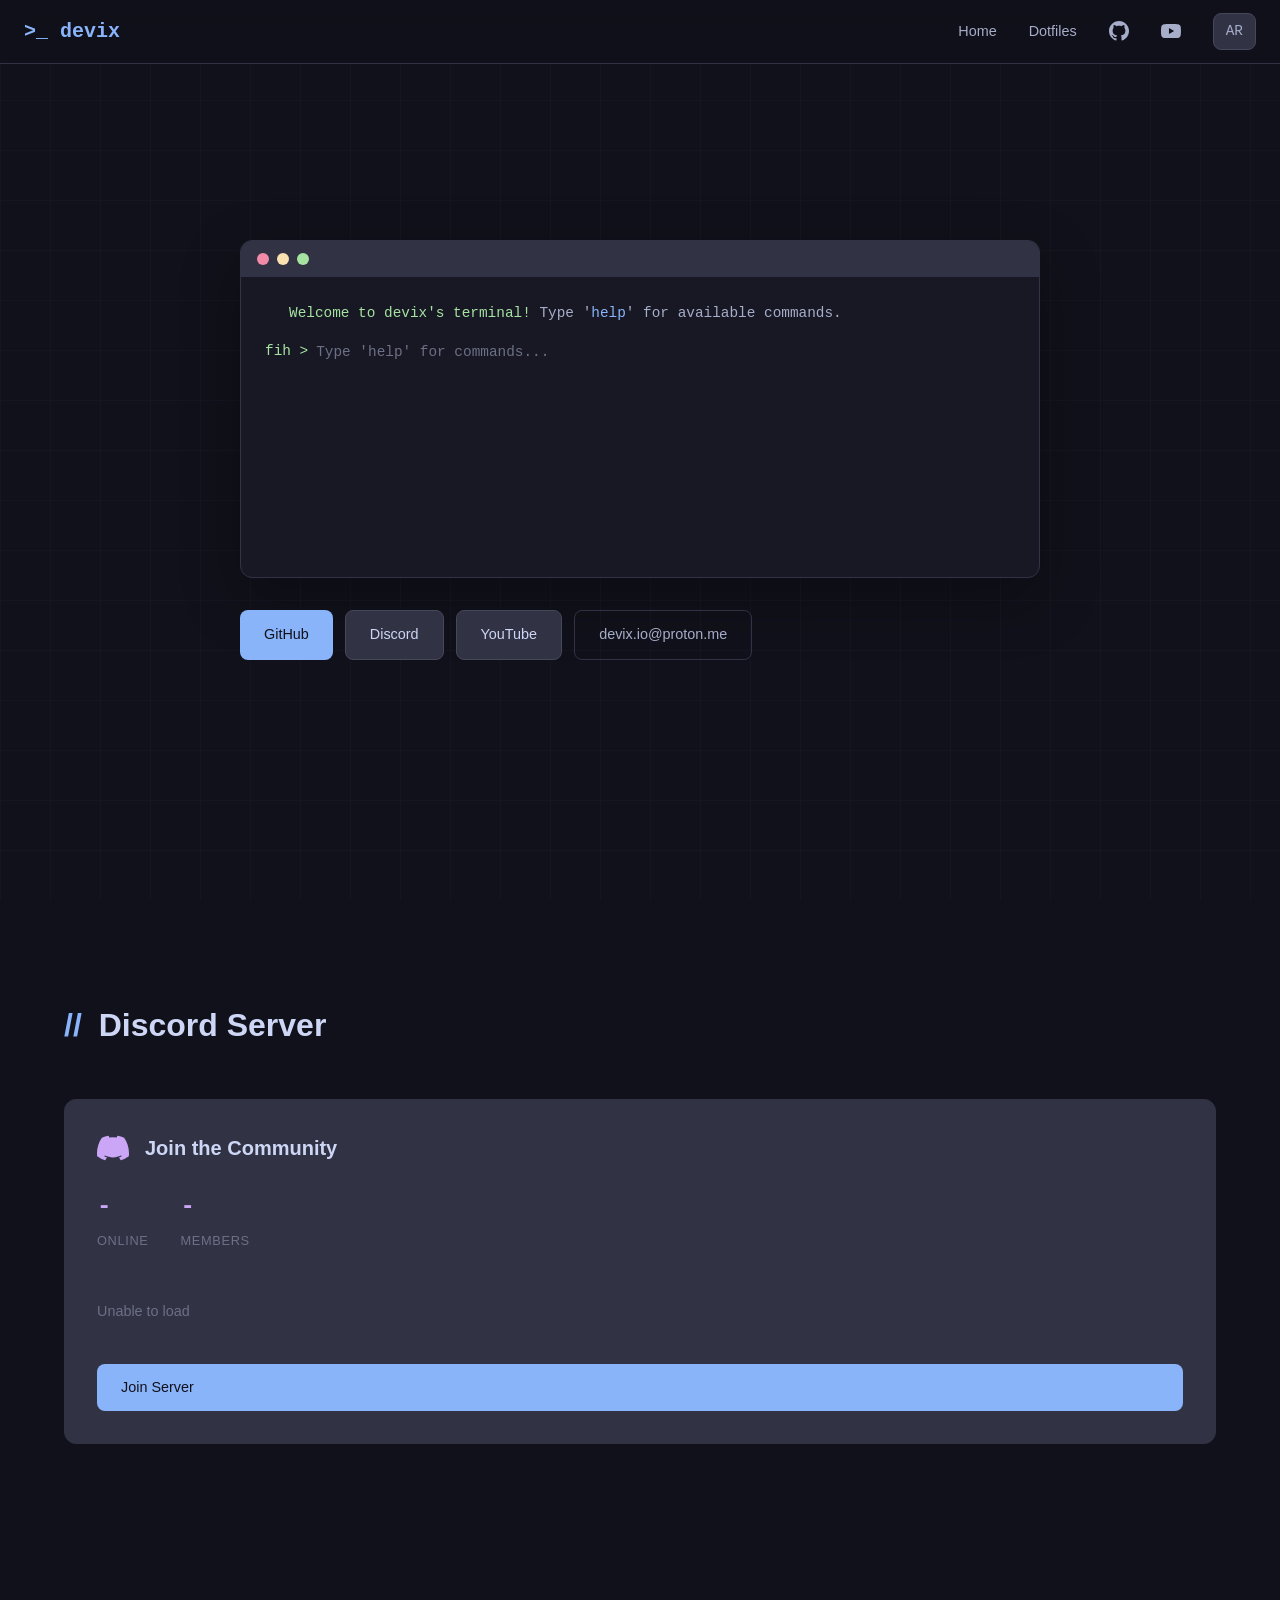
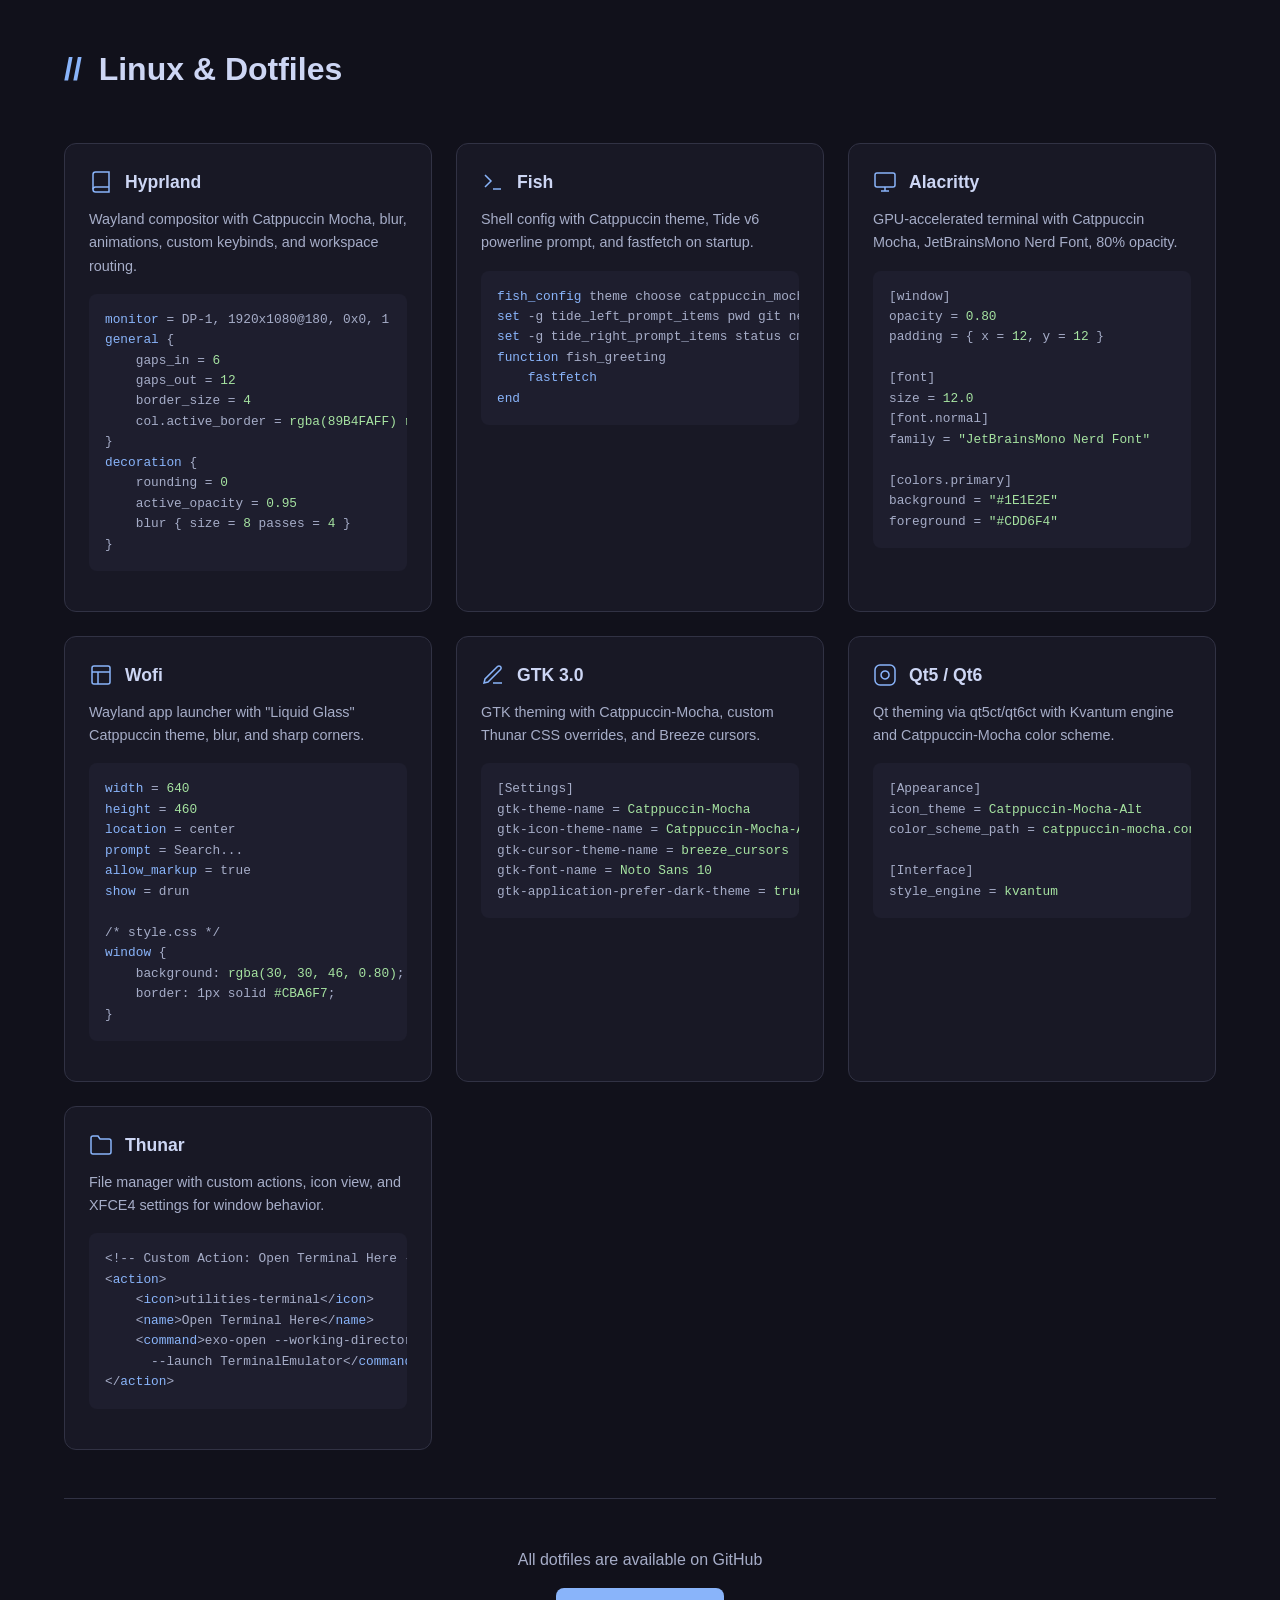
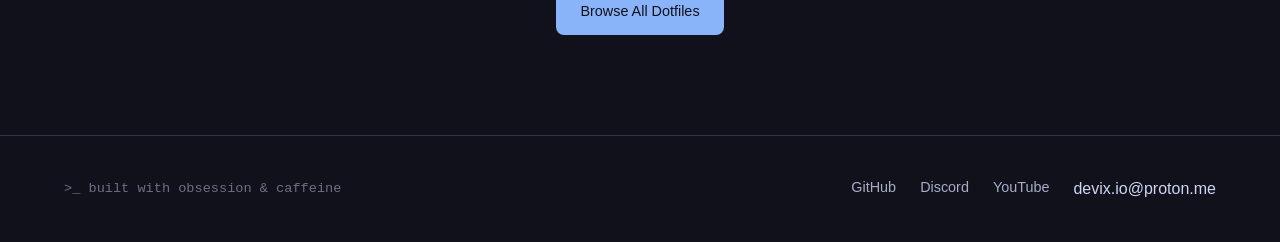
<file: index.html>
<!DOCTYPE html>
<html lang="en">
<head>
    <meta charset="UTF-8">
    <meta name="viewport" content="width=device-width, initial-scale=1.0">
    <title>devix | Developer & Creator</title>
    <meta name="description" content="Portfolio of devix - Linux Enthusiast, Code Craftsman. Showcasing scripts, dotfiles, and open-source tools.">
    <meta http-equiv="Content-Security-Policy" content="default-src 'self'; script-src 'self' 'unsafe-inline' 'unsafe-eval'; style-src 'self' 'unsafe-inline' https://fonts.googleapis.com; font-src 'self' https://fonts.gstatic.com; img-src 'self' data: https:; connect-src 'self'; frame-src 'none'; object-src 'none'; base-uri 'self'; form-action 'self'; frame-ancestors 'none'; upgrade-insecure-requests;">
    <meta http-equiv="X-Content-Type-Options" content="nosniff">
    <meta http-equiv="X-Frame-Options" content="DENY">
    <meta http-equiv="X-XSS-Protection" content="1; mode=block">
    <meta http-equiv="Referrer-Policy" content="strict-origin-when-cross-origin">
    <meta http-equiv="Permissions-Policy" content="camera=(), microphone=(), geolocation=(), payment=(), usb=(), magnetometer=(), gyroscope=(), accelerometer=()">
    <meta http-equiv="Expect-CT" content="max-age=86400, enforce">
    <meta name="robots" content="index, follow, max-snippet:-1, max-image-preview:large, max-video-preview:-1">
    <meta name="theme-color" content="#111111">
    <meta name="msapplication-TileColor" content="#111111">
    <meta name="apple-mobile-web-app-capable" content="yes">
    <meta name="apple-mobile-web-app-status-bar-style" content="black-translucent">
    <link rel="stylesheet" href="style.css">
    <link rel="preconnect" href="https://fonts.googleapis.com">
    <link rel="preconnect" href="https://fonts.gstatic.com" crossorigin>
    <link href="https://fonts.googleapis.com/css2?family=JetBrains+Mono:wght@400;500;700&family=Inter:wght@300;400;500;600;700&display=swap" rel="stylesheet">
</head>
<body>
    <div class="grid-bg"></div>

    <nav class="navbar">
        <a href="#" class="logo">&gt;_ devix</a>
        <div class="nav-links">
            <a href="#home">Home</a>
            <a href="#dotfiles">Dotfiles</a>
            <a href="https://github.com/devixio" target="_blank" class="social-link" aria-label="GitHub">
                <svg width="20" height="20" viewBox="0 0 24 24" fill="currentColor">
                    <path d="M12 0c-6.626 0-12 5.373-12 12 0 5.302 3.438 9.8 8.207 11.387.599.111.793-.261.793-.577v-2.234c-3.338.726-4.033-1.416-4.033-1.416-.546-1.387-1.333-1.756-1.333-1.756-1.089-.745.083-.729.083-.729 1.205.084 1.839 1.237 1.839 1.237 1.07 1.834 2.807 1.304 3.492.997.107-.775.418-1.305.762-1.604-2.665-.305-5.467-1.334-5.467-5.931 0-1.311.469-2.381 1.236-3.221-.124-.303-.535-1.524.117-3.176 0 0 1.008-.322 3.301 1.23.957-.266 1.983-.399 3.003-.404 1.02.005 2.047.138 3.006.404 2.291-1.552 3.297-1.23 3.297-1.23.653 1.653.242 2.874.118 3.176.77.84 1.235 1.911 1.235 3.221 0 4.609-2.807 5.624-5.479 5.921.43.372.823 1.102.823 2.222v3.293c0 .319.192.694.801.576 4.765-1.589 8.199-6.086 8.199-11.386 0-6.627-5.373-12-12-12z"/>
                </svg>
            </a>
            <a href="https://www.youtube.com/@imdevix" target="_blank" class="social-link" aria-label="YouTube">
                <svg width="20" height="20" viewBox="0 0 24 24" fill="currentColor">
                    <path d="M23.498 6.186a3.016 3.016 0 0 0-2.122-2.136C19.505 3.545 12 3.545 12 3.545s-7.505 0-9.377.505A3.017 3.017 0 0 0 .502 6.186C0 8.07 0 12 0 12s0 3.93.502 5.814a3.016 3.016 0 0 0 2.122 2.136c1.871.505 9.376.505 9.376.505s7.505 0 9.377-.505a3.015 3.015 0 0 0 2.122-2.136C24 15.93 24 12 24 12s0-3.93-.502-5.814zM9.545 15.568V8.432L15.818 12l-6.273 3.568z"/>
                </svg>
            </a>
            <a href="index-ar.html" class="lang-switch" aria-label="العربية">AR</a>
        </div>
        <button class="mobile-menu-btn" aria-label="Menu">
            <span></span>
            <span></span>
            <span></span>
        </button>
    </nav>

    <div class="mobile-menu">
        <a href="#home">Home</a>
        <a href="#dotfiles">Dotfiles</a>
        <a href="https://github.com/devixio" target="_blank">GitHub</a>
        <a href="https://www.youtube.com/@imdevix" target="_blank">YouTube</a>
        <a href="https://discord.gg/p2QzaUtWvS" target="_blank">Discord Server</a>
        <a href="index-ar.html" class="lang-switch">العربية</a>
    </div>

    <main>
        <section id="home" class="hero">
            <div class="hero-content">
                <div class="terminal-window">
                    <div class="terminal-header">
                        <span class="dot red"></span>
                        <span class="dot yellow"></span>
                        <span class="dot green"></span>
                    </div>
                    <div class="terminal-body" id="terminal">
                        <div id="output"></div>
                        <div class="terminal-input-line">
                            <span class="prompt">fih ></span>
                            <input type="text" id="command-input" autofocus autocomplete="off" spellcheck="false" placeholder="Type 'help' for commands...">
                        </div>
                    </div>
                </div>
                <div class="hero-links">
                    <a href="https://github.com/devixio" target="_blank" class="btn btn-primary">GitHub</a>
                    <a href="https://discord.com/users/devix.io" target="_blank" class="btn btn-secondary">Discord</a>
                    <a href="https://www.youtube.com/@imdevix" target="_blank" class="btn btn-secondary">YouTube</a>
                    <span class="btn btn-ghost" style="cursor:default;">devix.io@proton.me</span>
                </div>
            </div>
        </section>

        <section id="discord" class="section">
            <div class="container">
                <h2 class="section-title"><span class="accent">//</span> Discord Server</h2>
                <div class="discord-widget" id="discord-widget">
                    <div class="discord-header">
                        <svg class="discord-icon" width="32" height="32" viewBox="0 0 24 24" fill="currentColor">
                            <path d="M20.317 4.37a19.791 19.791 0 0 0-4.885-1.515.074.074 0 0 0-.079.037c-.21.375-.444.864-.608 1.25a18.27 18.27 0 0 0-5.487 0 12.64 12.64 0 0 0-.617-1.25.077.077 0 0 0-.079-.037A19.736 19.736 0 0 0 3.677 4.37a.07.07 0 0 0-.032.027C.533 9.046-.32 13.58.099 18.057a.082.082 0 0 0 .031.057 19.9 19.9 0 0 0 5.993 3.03.078.078 0 0 0 .084-.028c.462-.63.874-1.295 1.226-1.994a.076.076 0 0 0-.041-.106 13.107 13.107 0 0 1-1.872-.892.077.077 0 0 1-.008-.128 10.2 10.2 0 0 0 .372-.292.074.074 0 0 1 .077-.01c3.928 1.793 8.18 1.793 12.062 0a.074.074 0 0 1 .078.01c.12.098.246.198.373.292a.077.077 0 0 1-.006.127 12.299 12.299 0 0 1-1.873.892.077.077 0 0 0-.041.107c.36.698.772 1.362 1.225 1.993a.076.076 0 0 0 .084.028 19.839 19.839 0 0 0 6.002-3.03.077.077 0 0 0 .032-.054c.5-5.177-.838-9.674-3.549-13.66a.061.061 0 0 0-.031-.03z"/>
                        </svg>
                        <h3>Join the Community</h3>
                    </div>
                    <div class="discord-stats" id="discord-stats">
                        <div class="stat">
                            <span class="stat-value" id="discord-online">-</span>
                            <span class="stat-label">Online</span>
                        </div>
                        <div class="stat">
                            <span class="stat-value" id="discord-members">-</span>
                            <span class="stat-label">Members</span>
                        </div>
                    </div>
                    <div class="discord-members" id="discord-members-list">
                        <div class="loading">Loading...</div>
                    </div>
                    <a href="https://discord.gg/p2QzaUtWvS" target="_blank" class="btn btn-primary discord-join">Join Server</a>
                </div>
            </div>
        </section>

        <section id="dotfiles" class="section">
            <div class="container">
                <h2 class="section-title"><span class="accent">//</span> Linux & Dotfiles</h2>
                <div class="dotfiles-grid">
                    <div class="dotfile-card">
                        <div class="dotfile-header">
                            <svg width="24" height="24" viewBox="0 0 24 24" fill="none" stroke="currentColor" stroke-width="1.5">
                                <path d="M4 19.5A2.5 2.5 0 0 1 6.5 17H20"/>
                                <path d="M6.5 2H20v20H6.5A2.5 2.5 0 0 1 4 19.5v-15A2.5 2.5 0 0 1 6.5 2z"/>
                            </svg>
                            <h3>Hyprland</h3>
                        </div>
                        <p>Wayland compositor with Catppuccin Mocha, blur, animations, custom keybinds, and workspace routing.</p>
                        <div class="code-preview">
                            <pre><code><span class="keyword">monitor</span> = DP-1, 1920x1080@180, 0x0, 1
<span class="keyword">general</span> {
    gaps_in = <span class="string">6</span>
    gaps_out = <span class="string">12</span>
    border_size = <span class="string">4</span>
    col.active_border = <span class="string">rgba(89B4FAFF) rgba(CBA6F7FF) 135deg</span>
}
<span class="keyword">decoration</span> {
    rounding = <span class="string">0</span>
    active_opacity = <span class="string">0.95</span>
    blur { size = <span class="string">8</span> passes = <span class="string">4</span> }
}</code></pre>
                        </div>
                    </div>

                    <div class="dotfile-card">
                        <div class="dotfile-header">
                            <svg width="24" height="24" viewBox="0 0 24 24" fill="none" stroke="currentColor" stroke-width="1.5">
                                <polyline points="4,17 10,11 4,5"/>
                                <line x1="12" y1="19" x2="20" y2="19"/>
                            </svg>
                            <h3>Fish</h3>
                        </div>
                        <p>Shell config with Catppuccin theme, Tide v6 powerline prompt, and fastfetch on startup.</p>
                        <div class="code-preview">
                            <pre><code><span class="keyword">fish_config</span> theme choose catppuccin_mocha
<span class="keyword">set</span> -g tide_left_prompt_items pwd git newline character
<span class="keyword">set</span> -g tide_right_prompt_items status cmd_duration context jobs node python
<span class="keyword">function</span> fish_greeting
    <span class="keyword">fastfetch</span>
<span class="keyword">end</span></code></pre>
                        </div>
                    </div>

                    <div class="dotfile-card">
                        <div class="dotfile-header">
                            <svg width="24" height="24" viewBox="0 0 24 24" fill="none" stroke="currentColor" stroke-width="1.5">
                                <rect x="2" y="3" width="20" height="14" rx="2"/>
                                <path d="M8 21h8M12 17v4"/>
                            </svg>
                            <h3>Alacritty</h3>
                        </div>
                        <p>GPU-accelerated terminal with Catppuccin Mocha, JetBrainsMono Nerd Font, 80% opacity.</p>
                        <div class="code-preview">
                            <pre><code>[window]
opacity = <span class="string">0.80</span>
padding = { x = <span class="string">12</span>, y = <span class="string">12</span> }

[font]
size = <span class="string">12.0</span>
[font.normal]
family = <span class="string">"JetBrainsMono Nerd Font"</span>

[colors.primary]
background = <span class="string">"#1E1E2E"</span>
foreground = <span class="string">"#CDD6F4"</span></code></pre>
                        </div>
                    </div>

                    <div class="dotfile-card">
                        <div class="dotfile-header">
                            <svg width="24" height="24" viewBox="0 0 24 24" fill="none" stroke="currentColor" stroke-width="1.5">
                                <rect x="3" y="3" width="18" height="18" rx="2"/>
                                <path d="M3 9h18M9 21V9"/>
                            </svg>
                            <h3>Wofi</h3>
                        </div>
                        <p>Wayland app launcher with "Liquid Glass" Catppuccin theme, blur, and sharp corners.</p>
                        <div class="code-preview">
                            <pre><code><span class="keyword">width</span> = <span class="string">640</span>
<span class="keyword">height</span> = <span class="string">460</span>
<span class="keyword">location</span> = center
<span class="keyword">prompt</span> = Search...
<span class="keyword">allow_markup</span> = true
<span class="keyword">show</span> = drun

<span class="comment">/* style.css */</span>
<span class="keyword">window</span> {
    background: <span class="string">rgba(30, 30, 46, 0.80)</span>;
    border: 1px solid <span class="string">#CBA6F7</span>;
}</code></pre>
                        </div>
                    </div>

                    <div class="dotfile-card">
                        <div class="dotfile-header">
                            <svg width="24" height="24" viewBox="0 0 24 24" fill="none" stroke="currentColor" stroke-width="1.5">
                                <path d="M12 20h9"/>
                                <path d="M16.5 3.5a2.121 2.121 0 0 1 3 3L7 19l-4 1 1-4L16.5 3.5z"/>
                            </svg>
                            <h3>GTK 3.0</h3>
                        </div>
                        <p>GTK theming with Catppuccin-Mocha, custom Thunar CSS overrides, and Breeze cursors.</p>
                        <div class="code-preview">
                            <pre><code>[Settings]
gtk-theme-name = <span class="string">Catppuccin-Mocha</span>
gtk-icon-theme-name = <span class="string">Catppuccin-Mocha-Alt</span>
gtk-cursor-theme-name = <span class="string">breeze_cursors</span>
gtk-font-name = <span class="string">Noto Sans 10</span>
gtk-application-prefer-dark-theme = <span class="string">true</span></code></pre>
                        </div>
                    </div>

                    <div class="dotfile-card">
                        <div class="dotfile-header">
                            <svg width="24" height="24" viewBox="0 0 24 24" fill="none" stroke="currentColor" stroke-width="1.5">
                                <rect x="2" y="2" width="20" height="20" rx="5"/>
                                <path d="M16 11.37A4 4 0 1 1 12.63 8 4 4 0 0 1 16 11.37z"/>
                            </svg>
                            <h3>Qt5 / Qt6</h3>
                        </div>
                        <p>Qt theming via qt5ct/qt6ct with Kvantum engine and Catppuccin-Mocha color scheme.</p>
                        <div class="code-preview">
                            <pre><code>[Appearance]
icon_theme = <span class="string">Catppuccin-Mocha-Alt</span>
color_scheme_path = <span class="string">catppuccin-mocha.conf</span>

[Interface]
style_engine = <span class="string">kvantum</span></code></pre>
                        </div>
                    </div>

                    <div class="dotfile-card">
                        <div class="dotfile-header">
                            <svg width="24" height="24" viewBox="0 0 24 24" fill="none" stroke="currentColor" stroke-width="1.5">
                                <path d="M22 19a2 2 0 0 1-2 2H4a2 2 0 0 1-2-2V5a2 2 0 0 1 2-2h5l2 3h9a2 2 0 0 1 2 2z"/>
                            </svg>
                            <h3>Thunar</h3>
                        </div>
                        <p>File manager with custom actions, icon view, and XFCE4 settings for window behavior.</p>
                        <div class="code-preview">
                            <pre><code><span class="comment">&lt;!-- Custom Action: Open Terminal Here --&gt;</span>
&lt;<span class="keyword">action</span>&gt;
    &lt;<span class="keyword">icon</span>&gt;utilities-terminal&lt;/<span class="keyword">icon</span>&gt;
    &lt;<span class="keyword">name</span>&gt;Open Terminal Here&lt;/<span class="keyword">name</span>&gt;
    &lt;<span class="keyword">command</span>&gt;exo-open --working-directory %f \
      --launch TerminalEmulator&lt;/<span class="keyword">command</span>&gt;
&lt;/<span class="keyword">action</span>&gt;</code></pre>
                        </div>
                    </div>
                </div>
                <div class="dotfiles-cta">
                    <p>All dotfiles are available on GitHub</p>
                    <a href="https://github.com/devixio/dotfiles" target="_blank" class="btn btn-primary">Browse All Dotfiles</a>
                </div>
            </div>
        </section>

    </main>

    <footer class="footer">
        <div class="container">
            <div class="footer-content">
                <p class="footer-text">&gt;_ built with obsession & caffeine</p>
                <div class="footer-links">
                    <a href="https://github.com/devixio" target="_blank">GitHub</a>
                    <a href="https://discord.gg/p2QzaUtWvS" target="_blank">Discord</a>
                    <a href="https://www.youtube.com/@imdevix" target="_blank">YouTube</a>
                    <span style="cursor:default;">devix.io@proton.me</span>
                </div>
            </div>
        </div>
    </footer>

    <script src="script.js" defer></script>
</body>
</html>
</file>
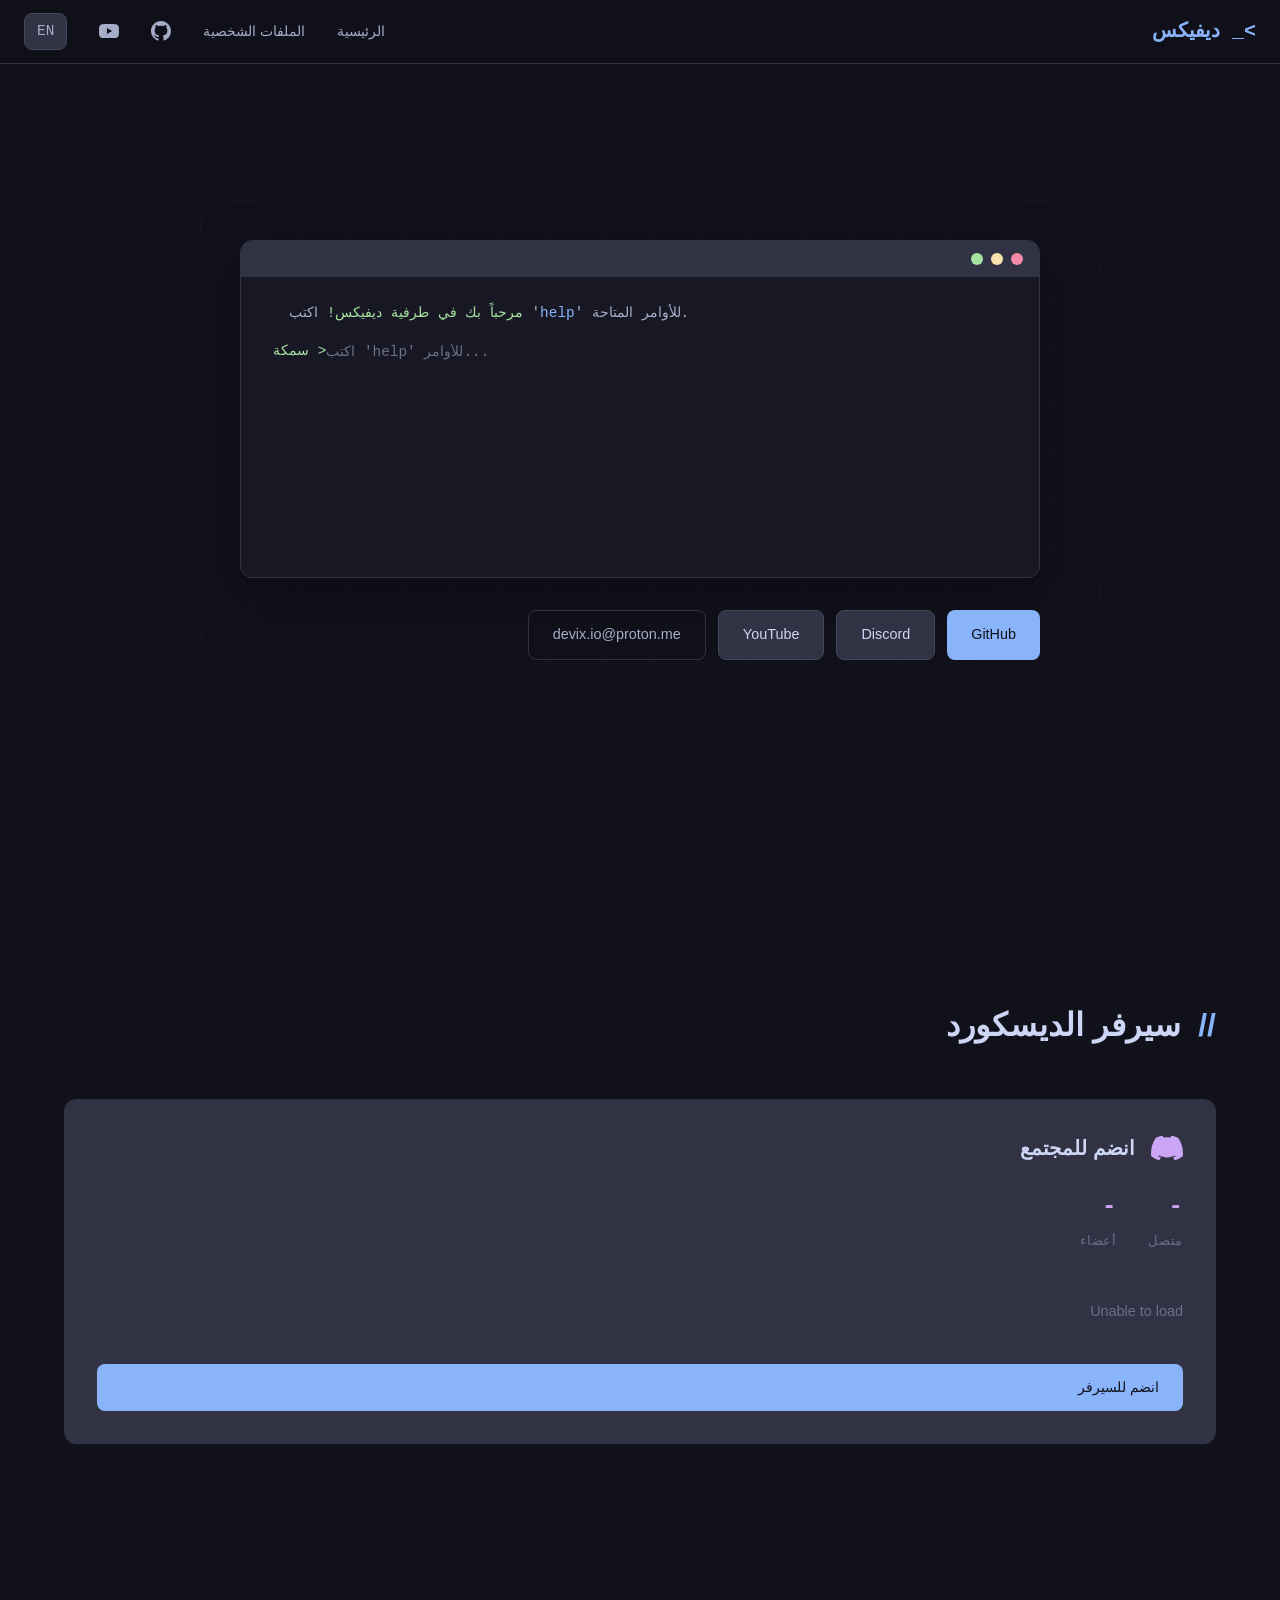
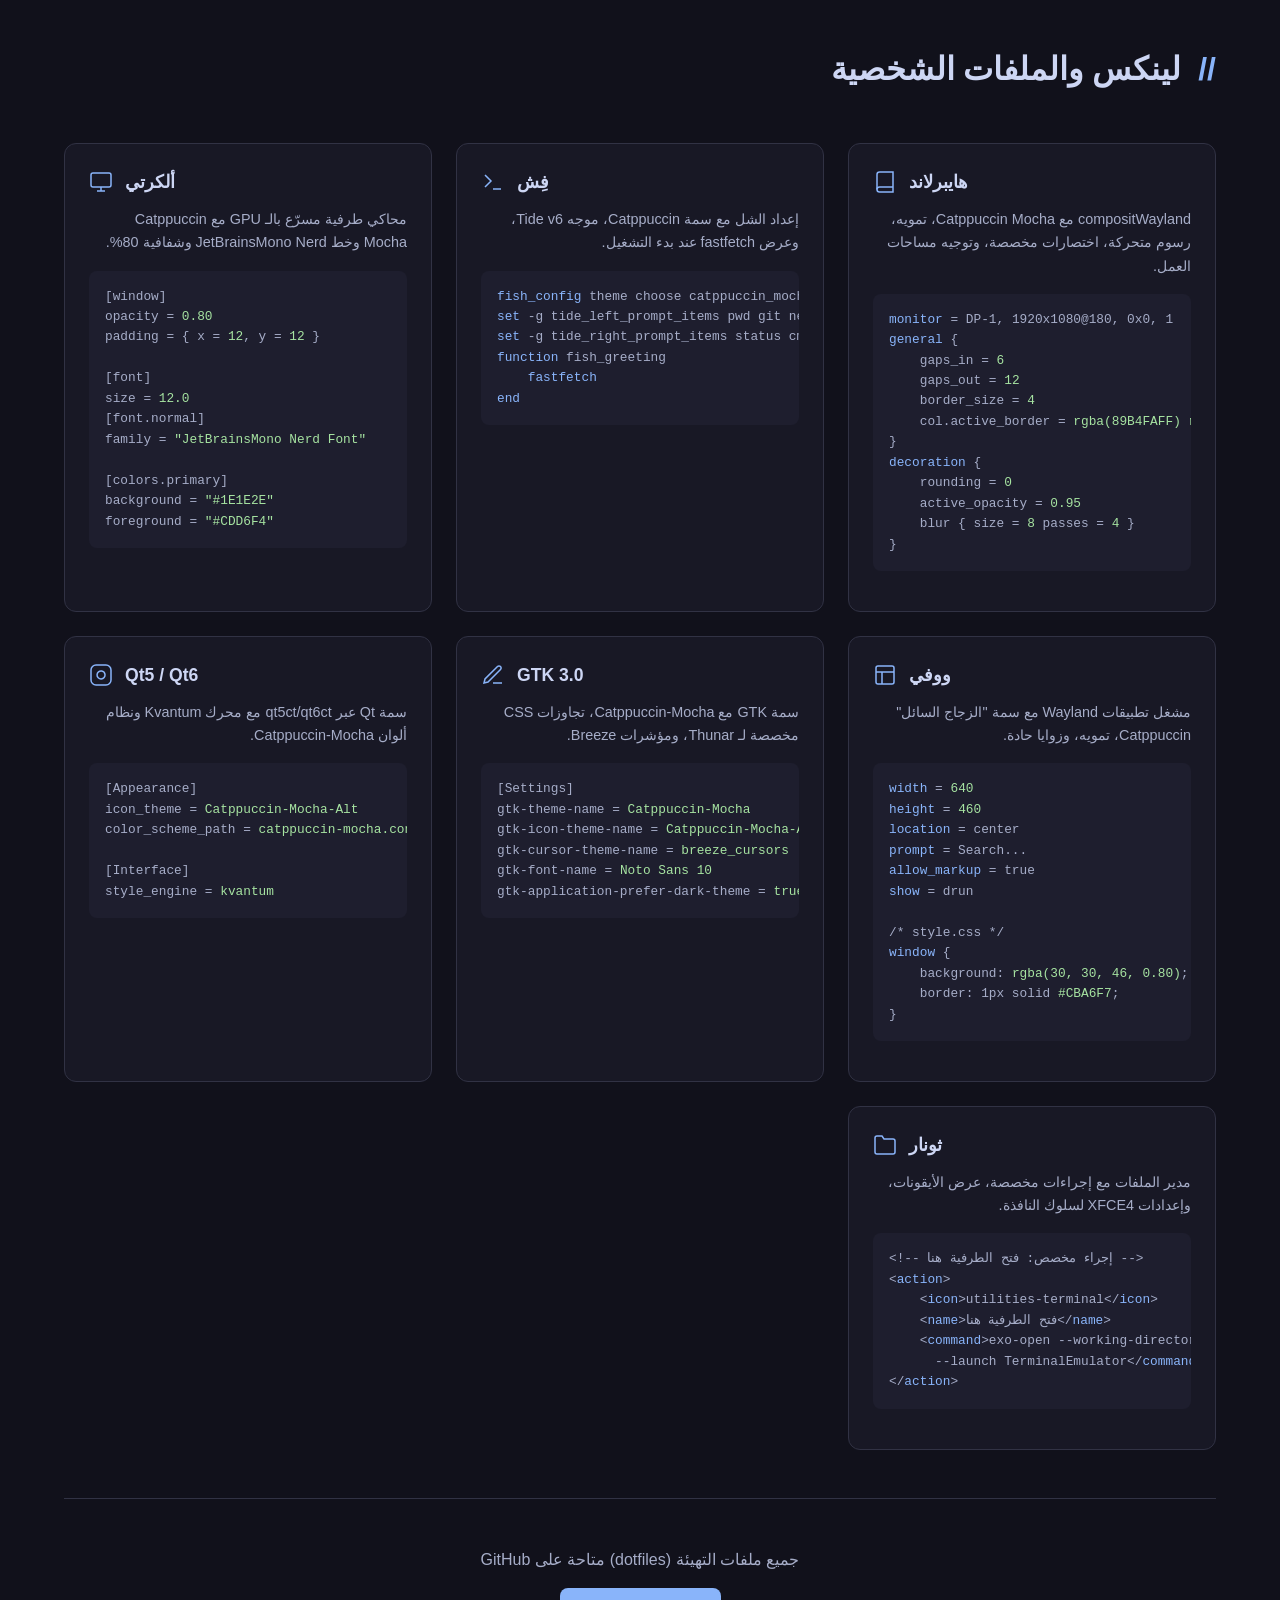
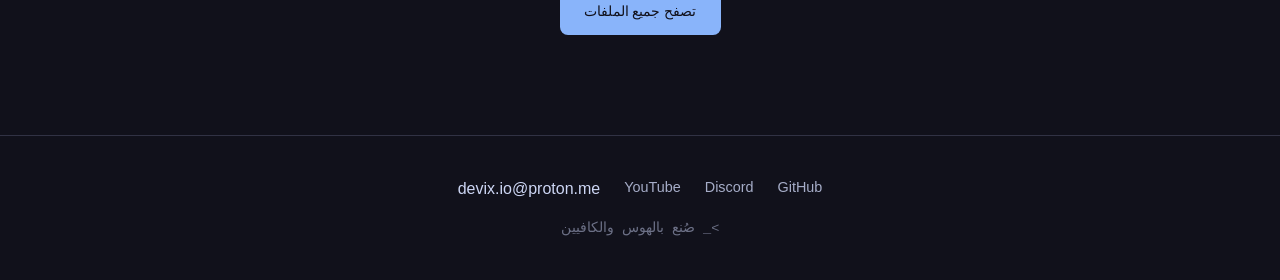
<file: index-ar.html>
<!DOCTYPE html>
<html lang="ar" dir="rtl">
<head>
    <meta charset="UTF-8">
    <meta name="viewport" content="width=device-width, initial-scale=1.0">
    <title>ديفيكس | مطور و منشئ محتوى</title>
    <meta name="description" content="محفظة ديفيكس - عاشق لينكس، لاعب محترف، يوتيوبر. عرض السكربتات والأدوات مفتوحة المصدر.">
    <meta http-equiv="Content-Security-Policy" content="default-src 'self'; script-src 'self' 'unsafe-inline' 'unsafe-eval'; style-src 'self' 'unsafe-inline' https://fonts.googleapis.com; font-src 'self' https://fonts.gstatic.com; img-src 'self' data: https:; connect-src 'self'; frame-src 'none'; object-src 'none'; base-uri 'self'; form-action 'self'; frame-ancestors 'none'; upgrade-insecure-requests;">
    <meta http-equiv="X-Content-Type-Options" content="nosniff">
    <meta http-equiv="X-Frame-Options" content="DENY">
    <meta http-equiv="X-XSS-Protection" content="1; mode=block">
    <meta http-equiv="Referrer-Policy" content="strict-origin-when-cross-origin">
    <meta http-equiv="Permissions-Policy" content="camera=(), microphone=(), geolocation=(), payment=(), usb=(), magnetometer=(), gyroscope=(), accelerometer=()">
    <meta http-equiv="Expect-CT" content="max-age=86400, enforce">
    <meta name="robots" content="index, follow, max-snippet:-1, max-image-preview:large, max-video-preview:-1">
    <meta name="theme-color" content="#111111">
    <meta name="msapplication-TileColor" content="#111111">
    <meta name="apple-mobile-web-app-capable" content="yes">
    <meta name="apple-mobile-web-app-status-bar-style" content="black-translucent">
    <link rel="stylesheet" href="style.css">
    <link rel="preconnect" href="https://fonts.googleapis.com">
    <link rel="preconnect" href="https://fonts.gstatic.com" crossorigin>
    <link href="https://fonts.googleapis.com/css2?family=JetBrains+Mono:wght@400;500;700&family=Inter:wght@300;400;500;600;700&display=swap" rel="stylesheet">
    <link href="https://fonts.googleapis.com/css2?family=Noto+Sans+Arabic:wght@300;400;500;600;700&display=swap" rel="stylesheet">
</head>
<body>
    <div class="grid-bg"></div>

    <nav class="navbar">
        <a href="#" class="logo">&gt;_ ديفيكس</a>
        <div class="nav-links">
            <a href="#home">الرئيسية</a>
            <a href="#dotfiles">الملفات الشخصية</a>
            <a href="https://github.com/devixio" target="_blank" class="social-link" aria-label="GitHub">
                <svg width="20" height="20" viewBox="0 0 24 24" fill="currentColor">
                    <path d="M12 0c-6.626 0-12 5.373-12 12 0 5.302 3.438 9.8 8.207 11.387.599.111.793-.261.793-.577v-2.234c-3.338.726-4.033-1.416-4.033-1.416-.546-1.387-1.333-1.756-1.333-1.756-1.089-.745.083-.729.083-.729 1.205.084 1.839 1.237 1.839 1.237 1.07 1.834 2.807 1.304 3.492.997.107-.775.418-1.305.762-1.604-2.665-.305-5.467-1.334-5.467-5.931 0-1.311.469-2.381 1.236-3.221-.124-.303-.535-1.524.117-3.176 0 0 1.008-.322 3.301 1.23.957-.266 1.983-.399 3.003-.404 1.02.005 2.047.138 3.006.404 2.291-1.552 3.297-1.23 3.297-1.23.653 1.653.242 2.874.118 3.176.77.84 1.235 1.911 1.235 3.221 0 4.609-2.807 5.624-5.479 5.921.43.372.823 1.102.823 2.222v3.293c0 .319.192.694.801.576 4.765-1.589 8.199-6.086 8.199-11.386 0-6.627-5.373-12-12-12z"/>
                </svg>
            </a>
            <a href="https://www.youtube.com/@imdevix" target="_blank" class="social-link" aria-label="YouTube">
                <svg width="20" height="20" viewBox="0 0 24 24" fill="currentColor">
                    <path d="M23.498 6.186a3.016 3.016 0 0 0-2.122-2.136C19.505 3.545 12 3.545 12 3.545s-7.505 0-9.377.505A3.017 3.017 0 0 0 .502 6.186C0 8.07 0 12 0 12s0 3.93.502 5.814a3.016 3.016 0 0 0 2.122 2.136c1.871.505 9.376.505 9.376.505s7.505 0 9.377-.505a3.015 3.015 0 0 0 2.122-2.136C24 15.93 24 12 24 12s0-3.93-.502-5.814zM9.545 15.568V8.432L15.818 12l-6.273 3.568z"/>
                </svg>
            </a>
            <a href="index.html" class="lang-switch" aria-label="English">EN</a>
        </div>
        <button class="mobile-menu-btn" aria-label="القائمة">
            <span></span>
            <span></span>
            <span></span>
        </button>
    </nav>

    <div class="mobile-menu">
        <a href="#home">الرئيسية</a>
        <a href="#dotfiles">الملفات الشخصية</a>
        <a href="https://github.com/devixio" target="_blank">GitHub</a>
        <a href="https://www.youtube.com/@imdevix" target="_blank">YouTube</a>
        <a href="https://discord.gg/p2QzaUtWvS" target="_blank">سيرفر الديسكورد</a>
        <a href="index.html" class="lang-switch">English</a>
    </div>

    <main>
        <section id="home" class="hero">
            <div class="hero-content">
                <div class="terminal-window">
                    <div class="terminal-header">
                        <span class="dot red"></span>
                        <span class="dot yellow"></span>
                        <span class="dot green"></span>
                    </div>
                    <div class="terminal-body" id="terminal">
                        <div id="output"></div>
                        <div class="terminal-input-line">
                            <span class="prompt">سمكة ></span>
                            <input type="text" id="command-input" autofocus autocomplete="off" spellcheck="false" placeholder="اكتب 'help' للأوامر...">
                        </div>
                    </div>
                </div>
                <div class="hero-links">
                    <a href="https://github.com/devixio" target="_blank" class="btn btn-primary">GitHub</a>
                    <a href="https://discord.com/users/devix.io" target="_blank" class="btn btn-secondary">Discord</a>
                    <a href="https://www.youtube.com/@imdevix" target="_blank" class="btn btn-secondary">YouTube</a>
                    <span class="btn btn-ghost" style="cursor:default;">devix.io@proton.me</span>
                </div>
            </div>
        </section>

        <section id="discord" class="section">
            <div class="container">
                <h2 class="section-title"><span class="accent">//</span> سيرفر الديسكورد</h2>
                <div class="discord-widget" id="discord-widget">
                    <div class="discord-header">
                        <svg class="discord-icon" width="32" height="32" viewBox="0 0 24 24" fill="currentColor">
                            <path d="M20.317 4.37a19.791 19.791 0 0 0-4.885-1.515.074.074 0 0 0-.079.037c-.21.375-.444.864-.608 1.25a18.27 18.27 0 0 0-5.487 0 12.64 12.64 0 0 0-.617-1.25.077.077 0 0 0-.079-.037A19.736 19.736 0 0 0 3.677 4.37a.07.07 0 0 0-.032.027C.533 9.046-.32 13.58.099 18.057a.082.082 0 0 0 .031.057 19.9 19.9 0 0 0 5.993 3.03.078.078 0 0 0 .084-.028c.462-.63.874-1.295 1.226-1.994a.076.076 0 0 0-.041-.106 13.107 13.107 0 0 1-1.872-.892.077.077 0 0 1-.008-.128 10.2 10.2 0 0 0 .372-.292.074.074 0 0 1 .077-.01c3.928 1.793 8.18 1.793 12.062 0a.074.074 0 0 1 .078.01c.12.098.246.198.373.292a.077.077 0 0 1-.006.127 12.299 12.299 0 0 1-1.873.892.077.077 0 0 0-.041.107c.36.698.772 1.362 1.225 1.993a.076.076 0 0 0 .084.028 19.839 19.839 0 0 0 6.002-3.03.077.077 0 0 0 .032-.054c.5-5.177-.838-9.674-3.549-13.66a.061.061 0 0 0-.031-.03z"/>
                        </svg>
                        <h3>انضم للمجتمع</h3>
                    </div>
                    <div class="discord-stats" id="discord-stats">
                        <div class="stat">
                            <span class="stat-value" id="discord-online">-</span>
                            <span class="stat-label">متصل</span>
                        </div>
                        <div class="stat">
                            <span class="stat-value" id="discord-members">-</span>
                            <span class="stat-label">أعضاء</span>
                        </div>
                    </div>
                    <div class="discord-members" id="discord-members-list">
                        <div class="loading">جاري التحميل...</div>
                    </div>
                    <a href="https://discord.gg/p2QzaUtWvS" target="_blank" class="btn btn-primary discord-join">انضم للسيرفر</a>
                </div>
            </div>
        </section>

        <section id="dotfiles" class="section">
            <div class="container">
                <h2 class="section-title"><span class="accent">//</span> لينكس والملفات الشخصية</h2>
                <div class="dotfiles-grid">
                    <div class="dotfile-card">
                        <div class="dotfile-header">
                            <svg width="24" height="24" viewBox="0 0 24 24" fill="none" stroke="currentColor" stroke-width="1.5">
                                <path d="M4 19.5A2.5 2.5 0 0 1 6.5 17H20"/>
                                <path d="M6.5 2H20v20H6.5A2.5 2.5 0 0 1 4 19.5v-15A2.5 2.5 0 0 1 6.5 2z"/>
                            </svg>
                            <h3>هايبرلاند</h3>
                        </div>
                        <p> compositWayland مع Catppuccin Mocha، تمويه، رسوم متحركة، اختصارات مخصصة، وتوجيه مساحات العمل.</p>
                        <div class="code-preview">
                            <pre><code><span class="keyword">monitor</span> = DP-1, 1920x1080@180, 0x0, 1
<span class="keyword">general</span> {
    gaps_in = <span class="string">6</span>
    gaps_out = <span class="string">12</span>
    border_size = <span class="string">4</span>
    col.active_border = <span class="string">rgba(89B4FAFF) rgba(CBA6F7FF) 135deg</span>
}
<span class="keyword">decoration</span> {
    rounding = <span class="string">0</span>
    active_opacity = <span class="string">0.95</span>
    blur { size = <span class="string">8</span> passes = <span class="string">4</span> }
}</code></pre>
                        </div>
                    </div>

                    <div class="dotfile-card">
                        <div class="dotfile-header">
                            <svg width="24" height="24" viewBox="0 0 24 24" fill="none" stroke="currentColor" stroke-width="1.5">
                                <polyline points="4,17 10,11 4,5"/>
                                <line x1="12" y1="19" x2="20" y2="19"/>
                            </svg>
                            <h3>فِش</h3>
                        </div>
                        <p>إعداد الشل مع سمة Catppuccin، موجه Tide v6، وعرض fastfetch عند بدء التشغيل.</p>
                        <div class="code-preview">
                            <pre><code><span class="keyword">fish_config</span> theme choose catppuccin_mocha
<span class="keyword">set</span> -g tide_left_prompt_items pwd git newline character
<span class="keyword">set</span> -g tide_right_prompt_items status cmd_duration context jobs node python
<span class="keyword">function</span> fish_greeting
    <span class="keyword">fastfetch</span>
<span class="keyword">end</span></code></pre>
                        </div>
                    </div>

                    <div class="dotfile-card">
                        <div class="dotfile-header">
                            <svg width="24" height="24" viewBox="0 0 24 24" fill="none" stroke="currentColor" stroke-width="1.5">
                                <rect x="2" y="3" width="20" height="14" rx="2"/>
                                <path d="M8 21h8M12 17v4"/>
                            </svg>
                            <h3>ألكرتي</h3>
                        </div>
                        <p>محاكي طرفية مسرّع بالـ GPU مع Catppuccin Mocha وخط JetBrainsMono Nerd وشفافية 80%.</p>
                        <div class="code-preview">
                            <pre><code>[window]
opacity = <span class="string">0.80</span>
padding = { x = <span class="string">12</span>, y = <span class="string">12</span> }

[font]
size = <span class="string">12.0</span>
[font.normal]
family = <span class="string">"JetBrainsMono Nerd Font"</span>

[colors.primary]
background = <span class="string">"#1E1E2E"</span>
foreground = <span class="string">"#CDD6F4"</span></code></pre>
                        </div>
                    </div>

                    <div class="dotfile-card">
                        <div class="dotfile-header">
                            <svg width="24" height="24" viewBox="0 0 24 24" fill="none" stroke="currentColor" stroke-width="1.5">
                                <rect x="3" y="3" width="18" height="18" rx="2"/>
                                <path d="M3 9h18M9 21V9"/>
                            </svg>
                            <h3>ووفي</h3>
                        </div>
                        <p>مشغل تطبيقات Wayland مع سمة "الزجاج السائل" Catppuccin، تمويه، وزوايا حادة.</p>
                        <div class="code-preview">
                            <pre><code><span class="keyword">width</span> = <span class="string">640</span>
<span class="keyword">height</span> = <span class="string">460</span>
<span class="keyword">location</span> = center
<span class="keyword">prompt</span> = Search...
<span class="keyword">allow_markup</span> = true
<span class="keyword">show</span> = drun

<span class="comment">/* style.css */</span>
<span class="keyword">window</span> {
    background: <span class="string">rgba(30, 30, 46, 0.80)</span>;
    border: 1px solid <span class="string">#CBA6F7</span>;
}</code></pre>
                        </div>
                    </div>

                    <div class="dotfile-card">
                        <div class="dotfile-header">
                            <svg width="24" height="24" viewBox="0 0 24 24" fill="none" stroke="currentColor" stroke-width="1.5">
                                <path d="M12 20h9"/>
                                <path d="M16.5 3.5a2.121 2.121 0 0 1 3 3L7 19l-4 1 1-4L16.5 3.5z"/>
                            </svg>
                            <h3>GTK 3.0</h3>
                        </div>
                        <p>سمة GTK مع Catppuccin-Mocha، تجاوزات CSS مخصصة لـ Thunar، ومؤشرات Breeze.</p>
                        <div class="code-preview">
                            <pre><code>[Settings]
gtk-theme-name = <span class="string">Catppuccin-Mocha</span>
gtk-icon-theme-name = <span class="string">Catppuccin-Mocha-Alt</span>
gtk-cursor-theme-name = <span class="string">breeze_cursors</span>
gtk-font-name = <span class="string">Noto Sans 10</span>
gtk-application-prefer-dark-theme = <span class="string">true</span></code></pre>
                        </div>
                    </div>

                    <div class="dotfile-card">
                        <div class="dotfile-header">
                            <svg width="24" height="24" viewBox="0 0 24 24" fill="none" stroke="currentColor" stroke-width="1.5">
                                <rect x="2" y="2" width="20" height="20" rx="5"/>
                                <path d="M16 11.37A4 4 0 1 1 12.63 8 4 4 0 0 1 16 11.37z"/>
                            </svg>
                            <h3>Qt5 / Qt6</h3>
                        </div>
                        <p>سمة Qt عبر qt5ct/qt6ct مع محرك Kvantum ونظام ألوان Catppuccin-Mocha.</p>
                        <div class="code-preview">
                            <pre><code>[Appearance]
icon_theme = <span class="string">Catppuccin-Mocha-Alt</span>
color_scheme_path = <span class="string">catppuccin-mocha.conf</span>

[Interface]
style_engine = <span class="string">kvantum</span></code></pre>
                        </div>
                    </div>

                    <div class="dotfile-card">
                        <div class="dotfile-header">
                            <svg width="24" height="24" viewBox="0 0 24 24" fill="none" stroke="currentColor" stroke-width="1.5">
                                <path d="M22 19a2 2 0 0 1-2 2H4a2 2 0 0 1-2-2V5a2 2 0 0 1 2-2h5l2 3h9a2 2 0 0 1 2 2z"/>
                            </svg>
                            <h3>ثونار</h3>
                        </div>
                        <p>مدير الملفات مع إجراءات مخصصة، عرض الأيقونات، وإعدادات XFCE4 لسلوك النافذة.</p>
                        <div class="code-preview">
                            <pre><code><span class="comment">&lt;!-- إجراء مخصص: فتح الطرفية هنا --&gt;</span>
&lt;<span class="keyword">action</span>&gt;
    &lt;<span class="keyword">icon</span>&gt;utilities-terminal&lt;/<span class="keyword">icon</span>&gt;
    &lt;<span class="keyword">name</span>&gt;فتح الطرفية هنا&lt;/<span class="keyword">name</span>&gt;
    &lt;<span class="keyword">command</span>&gt;exo-open --working-directory %f \
      --launch TerminalEmulator&lt;/<span class="keyword">command</span>&gt;
&lt;/<span class="keyword">action</span>&gt;</code></pre>
                        </div>
                    </div>
                </div>
                <div class="dotfiles-cta">
                    <p>جميع ملفات التهيئة (dotfiles) متاحة على GitHub</p>
                    <a href="https://github.com/devixio/dotfiles" target="_blank" class="btn btn-primary">تصفح جميع الملفات</a>
                </div>
            </div>
        </section>

    </main>

    <footer class="footer">
        <div class="container">
            <div class="footer-content">
                <p class="footer-text">&gt;_ صُنع بالهوس والكافيين</p>
                <div class="footer-links">
                    <a href="https://github.com/devixio" target="_blank">GitHub</a>
                    <a href="https://discord.gg/p2QzaUtWvS" target="_blank">Discord</a>
                    <a href="https://www.youtube.com/@imdevix" target="_blank">YouTube</a>
                    <span style="cursor:default;">devix.io@proton.me</span>
                </div>
            </div>
        </div>
    </footer>

    <script src="script.js" defer></script>
</body>
</html>
</file>
<file: style.css>
:root {
    /* Catppuccin Mocha */
    --base: #1e1e2e;
    --mantle: #181825;
    --crust: #11111b;
    --surface0: #313244;
    --surface1: #45475a;
    --surface2: #585b70;
    --overlay0: #6c7086;
    --overlay1: #7f849c;
    --overlay2: #9399b2;
    --subtext0: #a6adc8;
    --subtext1: #bac2de;
    --text: #cdd6f4;
    --lavender: #b4befe;
    --blue: #89b4fa;
    --sapphire: #74c7ec;
    --sky: #89dceb;
    --teal: #94e2d5;
    --green: #a6e3a1;
    --yellow: #f9e2af;
    --peach: #fab387;
    --maroon: #eba0ac;
    --red: #f38ba8;
    --mauve: #cba6f7;
    --pink: #f5c2e7;
    --flamingo: #f2cdcd;
    --rosewater: #f5e0dc;

    --font-sans: 'Inter', -apple-system, BlinkMacSystemFont, sans-serif;
    --font-mono: 'JetBrains Mono', 'Fira Code', monospace;

    --radius: 8px;
    --radius-lg: 12px;
    --transition: 200ms ease;
}

* {
    margin: 0;
    padding: 0;
    box-sizing: border-box;
}

html {
    scroll-behavior: smooth;
    scroll-padding-top: 80px;
    overflow-x: hidden;
}

body {
    font-family: var(--font-sans);
    background: var(--crust);
    color: var(--text);
    line-height: 1.6;
    overflow-x: hidden;
}

/* Grid Background */
.grid-bg {
    position: fixed;
    top: 0;
    left: 0;
    width: 100%;
    height: 100%;
    background-image:
        linear-gradient(rgba(137, 180, 250, 0.03) 1px, transparent 1px),
        linear-gradient(90deg, rgba(137, 180, 250, 0.03) 1px, transparent 1px);
    background-size: 50px 50px;
    pointer-events: none;
    z-index: -1;
}

/* Container */
.container {
    max-width: 1200px;
    margin: 0 auto;
    padding: 0 24px;
}

/* Navbar */
.navbar {
    position: fixed;
    top: 0;
    left: 0;
    right: 0;
    height: 64px;
    background: rgba(17, 17, 27, 0.85);
    backdrop-filter: blur(12px);
    border-bottom: 1px solid var(--surface0);
    display: flex;
    align-items: center;
    justify-content: space-between;
    padding: 0 24px;
    z-index: 1000;
}

.logo {
    font-family: var(--font-mono);
    font-size: 1.25rem;
    font-weight: 700;
    color: var(--blue);
    text-decoration: none;
    transition: color var(--transition);
}

.logo:hover {
    color: var(--lavender);
}

.nav-links {
    display: flex;
    align-items: center;
    gap: 32px;
}

.nav-links a {
    color: var(--subtext0);
    text-decoration: none;
    font-size: 0.9rem;
    font-weight: 500;
    transition: color var(--transition);
}

.nav-links a:hover {
    color: var(--text);
}

.social-link {
    color: var(--subtext0) !important;
    display: flex;
    align-items: center;
}

.social-link:hover {
    color: var(--text) !important;
}

.mobile-menu-btn {
    display: none;
    flex-direction: column;
    gap: 5px;
    background: none;
    border: none;
    cursor: pointer;
    padding: 4px;
}

.mobile-menu-btn span {
    display: block;
    width: 24px;
    height: 2px;
    background: var(--text);
    transition: all var(--transition);
}

.mobile-menu {
    display: none;
    position: fixed;
    top: 64px;
    left: 0;
    right: 0;
    background: var(--mantle);
    border-bottom: 1px solid var(--surface0);
    padding: 16px 24px;
    flex-direction: column;
    gap: 16px;
    z-index: 999;
}

.mobile-menu.active {
    display: flex;
}

.mobile-menu a {
    color: var(--subtext0);
    text-decoration: none;
    font-size: 1rem;
    padding: 8px 0;
    border-bottom: 1px solid var(--surface0);
}

.mobile-menu a:last-child {
    border-bottom: none;
}

/* Hero Section */
.hero {
    min-height: 100vh;
    display: flex;
    align-items: center;
    justify-content: center;
    padding: 100px 24px;
}

.hero-content {
    max-width: 800px;
    width: 100%;
}

.terminal-window {
    background: var(--mantle);
    border: 1px solid var(--surface0);
    border-radius: var(--radius-lg);
    overflow: hidden;
    box-shadow: 0 20px 60px rgba(0, 0, 0, 0.3);
}

.terminal-header {
    background: var(--surface0);
    padding: 12px 16px;
    display: flex;
    gap: 8px;
}

.dot {
    width: 12px;
    height: 12px;
    border-radius: 50%;
}

.dot.red { background: var(--red); }
.dot.yellow { background: var(--yellow); }
.dot.green { background: var(--green); }

.terminal-body {
    padding: 24px;
    font-family: var(--font-mono);
    font-size: 0.9rem;
    line-height: 1.8;
    min-height: 300px;
    max-height: 400px;
    overflow-y: auto;
    cursor: text;
}

.terminal-line {
    color: var(--text);
}

.prompt {
    color: var(--green);
    margin-right: 8px;
}

.terminal-output {
    color: var(--subtext0);
    padding-left: 24px;
    margin-bottom: 12px;
}

.terminal-input-line {
    display: flex;
    align-items: center;
    margin-top: 8px;
}

#command-input {
    flex: 1;
    background: transparent;
    border: none;
    outline: none;
    color: var(--text);
    font-family: var(--font-mono);
    font-size: 0.9rem;
    caret-color: var(--green);
}

#command-input::placeholder {
    color: var(--overlay0);
}

.output-text {
    color: var(--subtext0);
}

.cmd {
    color: var(--blue);
    font-weight: 500;
}

.dir {
    color: var(--blue);
    font-weight: 500;
}

.error {
    color: var(--red);
}

.welcome {
    color: var(--green);
    font-weight: 500;
}

.theme-name {
    color: var(--mauve);
    font-weight: 600;
}

.cursor {
    animation: blink 1s infinite;
    color: var(--green);
}

@keyframes blink {
    0%, 50% { opacity: 1; }
    51%, 100% { opacity: 0; }
}

.hero-links {
    display: flex;
    gap: 12px;
    margin-top: 32px;
    flex-wrap: wrap;
}

/* Buttons */
.btn {
    display: inline-flex;
    align-items: center;
    gap: 8px;
    padding: 12px 24px;
    border-radius: var(--radius);
    font-size: 0.9rem;
    font-weight: 500;
    text-decoration: none;
    transition: all var(--transition);
    cursor: pointer;
    border: none;
}

.btn-primary {
    background: var(--blue);
    color: var(--crust);
}

.btn-primary:hover {
    background: var(--lavender);
    transform: translateY(-2px);
}

.btn-secondary {
    background: var(--surface0);
    color: var(--text);
    border: 1px solid var(--surface1);
}

.btn-secondary:hover {
    background: var(--surface1);
    transform: translateY(-2px);
}

.btn-ghost {
    background: transparent;
    color: var(--subtext0);
    border: 1px solid var(--surface0);
}

.btn-ghost:hover {
    background: var(--surface0);
    color: var(--text);
}

/* Sections */
.section {
    padding: 100px 0;
}

.section-title {
    font-size: 2rem;
    font-weight: 700;
    margin-bottom: 48px;
}

.accent {
    color: var(--blue);
    margin-right: 8px;
}

/* Dotfiles Section */
.dotfiles-grid {
    display: grid;
    grid-template-columns: repeat(auto-fill, minmax(280px, 1fr));
    gap: 24px;
}

.dotfile-card {
    background: var(--mantle);
    border: 1px solid var(--surface0);
    border-radius: var(--radius-lg);
    padding: 24px;
    transition: all var(--transition);
}

.dotfile-card:hover {
    border-color: var(--surface1);
    transform: translateY(-2px);
}

.dotfile-header {
    display: flex;
    align-items: center;
    gap: 12px;
    margin-bottom: 12px;
    color: var(--blue);
}

.dotfile-header h3 {
    font-size: 1.1rem;
    color: var(--text);
}

.dotfile-card > p {
    font-size: 0.9rem;
    color: var(--subtext0);
    margin-bottom: 16px;
}

.code-preview {
    background: var(--base);
    border-radius: var(--radius);
    padding: 16px;
    margin-bottom: 16px;
    overflow-x: auto;
}

.code-preview pre {
    font-family: var(--font-mono);
    font-size: 0.8rem;
    line-height: 1.6;
}

.code-preview code {
    color: var(--subtext0);
}

.code-preview .keyword {
    color: var(--blue);
}

.code-preview .string {
    color: var(--green);
}

.dotfiles-cta {
    text-align: center;
    margin-top: 48px;
    padding-top: 48px;
    border-top: 1px solid var(--surface0);
}

.dotfiles-cta p {
    color: var(--subtext0);
    margin-bottom: 16px;
}

/* Footer */
.footer {
    padding: 40px 0;
    border-top: 1px solid var(--surface0);
}

.footer-content {
    display: flex;
    justify-content: space-between;
    align-items: center;
    flex-wrap: wrap;
    gap: 16px;
}

.footer-text {
    font-family: var(--font-mono);
    font-size: 0.85rem;
    color: var(--overlay0);
}

.footer-links {
    display: flex;
    gap: 24px;
}

.footer-links a {
    color: var(--subtext0);
    text-decoration: none;
    font-size: 0.9rem;
    transition: color var(--transition);
}

.footer-links a:hover {
    color: var(--text);
}

/* Hamburger Animation */
.mobile-menu-btn.active span:nth-child(1) {
    transform: rotate(45deg) translate(5px, 5px);
}
.mobile-menu-btn.active span:nth-child(2) {
    opacity: 0;
}
.mobile-menu-btn.active span:nth-child(3) {
    transform: rotate(-45deg) translate(5px, -5px);
}

/* Mobile Menu Backdrop */
.mobile-menu-backdrop {
    display: none;
    position: fixed;
    inset: 0;
    background: rgba(0, 0, 0, 0.5);
    z-index: 998;
    opacity: 0;
    transition: opacity 0.3s ease;
}
.mobile-menu-backdrop.active {
    display: block;
    opacity: 1;
}

/* Responsive - Tablet */
@media (max-width: 768px) {
    .nav-links {
        display: none;
    }

    .mobile-menu-btn {
        display: flex;
        padding: 8px;
    }

    .grid-bg {
        background-size: 40px 40px;
        opacity: 0.8;
    }

    .hero {
        padding: 72px 16px 32px;
        min-height: auto;
    }

    .hero-content {
        max-width: 100%;
    }

    .terminal-window {
        border-radius: var(--radius);
        box-shadow: 0 8px 32px rgba(0, 0, 0, 0.25);
    }

    .terminal-header {
        padding: 10px 14px;
    }

    .terminal-body {
        font-size: 0.72rem;
        padding: 14px;
        min-height: 200px;
        max-height: 280px;
        line-height: 1.7;
    }

    #command-input {
        font-size: 0.72rem;
    }

    .dotfiles-grid {
        grid-template-columns: 1fr;
        gap: 14px;
    }

    .section {
        padding: 48px 0;
    }

    .section-title {
        font-size: 1.2rem;
        margin-bottom: 24px;
    }

    .container {
        padding: 0 14px;
    }

    .navbar {
        padding: 0 14px;
        height: 56px;
    }

    .logo {
        font-size: 1.05rem;
    }

    .btn {
        padding: 10px 20px;
        font-size: 0.8rem;
        border-radius: var(--radius);
    }

    .btn:active {
        transform: scale(0.97);
    }

    .figlet {
        font-size: 0.28rem;
        overflow-x: hidden;
        white-space: pre;
    }

    .terminal-body {
        overflow-x: hidden;
    }

    .code-preview {
        overflow-x: hidden;
    }

    .terminal-output {
        overflow-wrap: break-word;
        word-break: break-word;
    }

    .discord-stats {
        gap: 1.25rem;
    }

    .discord-stats .stat-value {
        font-size: 1.15rem;
    }

    .discord-stats .stat-label {
        font-size: 0.7rem;
    }

    .discord-widget {
        padding: 1rem;
        border-radius: var(--radius);
    }

    .discord-header h3 {
        font-size: 1rem;
    }

    .discord-member {
        padding: 0.3rem 0.6rem;
        font-size: 0.75rem;
        border-radius: 4px;
    }

    .discord-member-avatar {
        width: 16px;
        height: 16px;
    }

    .discord-member-status {
        width: 6px;
        height: 6px;
    }

    .dotfile-card {
        padding: 16px;
        border-radius: var(--radius);
    }

    .dotfile-header h3 {
        font-size: 0.95rem;
    }

    .dotfile-card > p {
        font-size: 0.8rem;
        line-height: 1.5;
    }

    .code-preview {
        padding: 10px;
        border-radius: 6px;
    }

    .code-preview pre {
        font-size: 0.62rem;
        line-height: 1.5;
    }

    .footer {
        padding: 24px 0;
    }

    .footer-content {
        flex-direction: column;
        text-align: center;
    }

    .footer-text {
        font-size: 0.72rem;
    }

    .footer-links {
        gap: 14px;
    }

    .footer-links a {
        font-size: 0.78rem;
    }

    .terminal-input-line {
        margin-top: 4px;
    }

    .mobile-menu {
        padding: 8px 14px;
        gap: 0;
        animation: slideDown 0.2s ease;
        border-radius: 0 0 var(--radius) var(--radius);
    }

    .mobile-menu a {
        padding: 11px 0;
        font-size: 0.88rem;
        border-bottom-color: var(--surface0);
    }

    .lang-switch {
        padding: 5px 10px;
        font-size: 0.7rem;
    }

    .dotfiles-cta {
        margin-top: 32px;
        padding-top: 32px;
    }

    .dotfiles-cta p {
        font-size: 0.8rem;
    }
}

@media (max-width: 480px) {
    .grid-bg {
        background-size: 32px 32px;
        opacity: 0.6;
    }

    .navbar {
        height: 52px;
    }

    .logo {
        font-size: 0.95rem;
    }

    .hero {
        padding: 64px 12px 24px;
    }

    .terminal-window {
        border-radius: 6px;
    }

    .terminal-header {
        padding: 8px 10px;
    }

    .dot {
        width: 9px;
        height: 9px;
    }

    .terminal-body {
        font-size: 0.62rem;
        padding: 10px;
        min-height: 170px;
        max-height: 230px;
        line-height: 1.6;
    }

    #command-input {
        font-size: 0.62rem;
    }

    .hero-links {
        flex-direction: column;
        gap: 8px;
        margin-top: 16px;
    }

    .btn {
        width: 100%;
        justify-content: center;
        padding: 11px 16px;
        font-size: 0.75rem;
    }

    .figlet {
        font-size: 0.2rem;
        overflow-x: hidden;
    }

    .section {
        padding: 28px 0;
    }

    .section-title {
        font-size: 1rem;
        margin-bottom: 14px;
    }

    .dotfiles-grid {
        gap: 10px;
    }

    .dotfile-card {
        padding: 12px;
    }

    .dotfile-header {
        gap: 6px;
        margin-bottom: 6px;
    }

    .dotfile-header svg {
        width: 18px;
        height: 18px;
    }

    .dotfile-header h3 {
        font-size: 0.82rem;
    }

    .dotfile-card > p {
        font-size: 0.68rem;
        margin-bottom: 8px;
        line-height: 1.4;
    }

    .code-preview {
        padding: 6px;
        margin-bottom: 10px;
    }

    .code-preview pre {
        font-size: 0.5rem;
        line-height: 1.4;
    }

    .discord-stats {
        gap: 0.75rem;
    }

    .discord-stats .stat-value {
        font-size: 0.95rem;
    }

    .discord-stats .stat-label {
        font-size: 0.65rem;
    }

    .discord-widget {
        padding: 0.85rem;
    }

    .discord-header {
        gap: 0.5rem;
        margin-bottom: 0.85rem;
    }

    .discord-header svg {
        width: 22px;
        height: 22px;
    }

    .discord-header h3 {
        font-size: 0.9rem;
    }

    .discord-member {
        padding: 0.25rem 0.45rem;
        font-size: 0.68rem;
    }

    .discord-member-avatar {
        width: 14px;
        height: 14px;
    }

    .discord-member-status {
        width: 5px;
        height: 5px;
    }

    .dotfiles-cta {
        margin-top: 18px;
        padding-top: 18px;
    }

    .dotfiles-cta p {
        font-size: 0.7rem;
    }

    .footer {
        padding: 20px 0;
    }

    .footer-text {
        font-size: 0.68rem;
    }

    .footer-links {
        gap: 10px;
    }

    .footer-links a {
        font-size: 0.72rem;
    }

    .mobile-menu a {
        padding: 10px 0;
        font-size: 0.82rem;
    }

    .lang-switch {
        padding: 4px 8px;
        font-size: 0.65rem;
    }
}

@keyframes slideDown {
    from { opacity: 0; transform: translateY(-8px); }
    to { opacity: 1; transform: translateY(0); }
}

/* Animations */
@keyframes fadeInUp {
    from {
        opacity: 0;
        transform: translateY(20px);
    }
    to {
        opacity: 1;
        transform: translateY(0);
    }
}

.animate-in {
    animation: fadeInUp 0.5s ease forwards;
}

/* Scrollbar */
::-webkit-scrollbar {
    width: 8px;
}

::-webkit-scrollbar-track {
    background: var(--crust);
}

::-webkit-scrollbar-thumb {
    background: var(--surface1);
    border-radius: 4px;
}

::-webkit-scrollbar-thumb:hover {
    background: var(--surface2);
}

/* Security: Prevent text selection on UI chrome */
.navbar,
.terminal-header,
.mobile-menu-btn {
    user-select: none;
    -webkit-user-select: none;
}

/* Security: Safe focus styles for accessibility */
a:focus-visible,
button:focus-visible {
    outline: 2px solid var(--blue);
    outline-offset: 2px;
}

/* Language Switcher */
.lang-switch {
    padding: 6px 12px;
    border-radius: var(--radius);
    background: var(--surface0);
    color: var(--subtext0);
    text-decoration: none;
    font-size: 0.8rem;
    font-weight: 600;
    font-family: var(--font-mono);
    transition: all var(--transition);
    border: 1px solid var(--surface1);
}

.lang-switch:hover {
    background: var(--blue);
    color: var(--crust);
    border-color: var(--blue);
}

/* RTL Support */
html[dir="rtl"] body {
    font-family: 'Noto Sans Arabic', 'Inter', -apple-system, BlinkMacSystemFont, sans-serif;
}

html[dir="rtl"] .terminal-body {
    font-family: var(--font-mono);
    direction: ltr;
    text-align: left;
}

html[dir="rtl"] .code-preview {
    direction: ltr;
    text-align: left;
}

html[dir="rtl"] .dotfile-header {
    flex-direction: row-reverse;
}

html[dir="rtl"] .code-preview pre {
    direction: ltr;
}

html[dir="rtl"] .footer-content {
    flex-direction: column-reverse;
}

html[dir="rtl"] .accent {
    margin-right: 0;
    margin-left: 8px;
}

html[dir="rtl"] .mobile-menu {
    text-align: right;
}

html[dir="rtl"] .terminal-output {
    direction: ltr;
    text-align: left;
}

html[dir="rtl"] .prompt {
    margin-right: 0;
    margin-left: 8px;
}

html[dir="rtl"] .terminal-input-line {
    direction: ltr;
}

html[dir="rtl"] .discord-member {
    direction: ltr;
    text-align: left;
}

/* RTL Mobile */
@media (max-width: 768px) {
    html[dir="rtl"] .footer-content {
        flex-direction: column;
    }

    html[dir="rtl"] .dotfile-header {
        flex-direction: row-reverse;
    }

    html[dir="rtl"] .mobile-menu {
        text-align: right;
    }
}

/* CMatrix Animation */
.matrix-container {
    position: relative;
    width: 100%;
    height: 200px;
    overflow: hidden;
    background: var(--crust);
    margin: 8px 0;
    border-radius: var(--radius);
}

.matrix-char {
    position: absolute;
    top: -20px;
    color: var(--green);
    font-family: var(--font-mono);
    font-size: 14px;
    text-shadow: 0 0 10px var(--green);
    animation: matrixFall linear forwards;
    pointer-events: none;
}

@keyframes matrixFall {
    to {
        top: 220px;
        opacity: 0;
    }
}

.matrix-exit,
.cava-exit {
    opacity: 0.7;
    font-style: italic;
}

/* CAVA Animation */
.cava-container {
    display: flex;
    align-items: flex-end;
    justify-content: center;
    gap: 3px;
    height: 120px;
    padding: 16px;
    background: var(--crust);
    margin: 8px 0;
    border-radius: var(--radius);
}

.cava-bar {
    width: 8px;
    height: 20%;
    background: var(--blue);
    border-radius: 2px 2px 0 0;
    transition: height 0.1s ease, background 0.1s ease;
    min-height: 4px;
}

/* Figlet Text */
.figlet {
    font-family: var(--font-mono);
    font-size: 0.6rem;
    line-height: 1.1;
    color: var(--blue);
    white-space: pre;
}

.discord-widget {
    background: var(--surface0);
    border: 1px solid var(--surface0);
    padding: 2rem;
    border-radius: 12px;
}

.discord-header {
    display: flex;
    align-items: center;
    gap: 1rem;
    margin-bottom: 1.5rem;
}

.discord-icon {
    color: var(--mauve);
}

.discord-header h3 {
    font-size: 1.25rem;
    color: var(--text);
}

.discord-stats {
    display: flex;
    gap: 2rem;
    margin-bottom: 1.5rem;
    padding-bottom: 1.5rem;
    border-bottom: 1px solid var(--surface0);
}

.discord-stats .stat {
    display: flex;
    flex-direction: column;
    gap: 0.25rem;
}

.discord-stats .stat-value {
    font-size: 1.5rem;
    font-weight: 700;
    color: var(--mauve);
    font-family: var(--font-mono);
}

.discord-stats .stat-label {
    font-size: 0.8rem;
    color: var(--overlay0);
    text-transform: uppercase;
    letter-spacing: 0.05em;
}

.discord-members {
    display: flex;
    flex-wrap: wrap;
    gap: 0.5rem;
    margin-bottom: 1.5rem;
    min-height: 40px;
}

.discord-member {
    display: flex;
    align-items: center;
    gap: 0.5rem;
    padding: 0.4rem 0.8rem;
    background: var(--surface0);
    border-radius: 6px;
    font-size: 0.85rem;
    color: var(--text);
}

.discord-member-avatar {
    width: 20px;
    height: 20px;
    border-radius: 50%;
}

.discord-member-status {
    width: 8px;
    height: 8px;
    border-radius: 50%;
}

.discord-member-status.online { background: var(--green); }
.discord-member-status.idle { background: var(--yellow); }
.discord-member-status.dnd { background: var(--red); }
.discord-member-status.offline { background: var(--overlay0); }

.discord-join {
    width: 100%;
    text-align: center;
}

.loading {
    color: var(--overlay0);
    font-size: 0.9rem;
}
</file>
